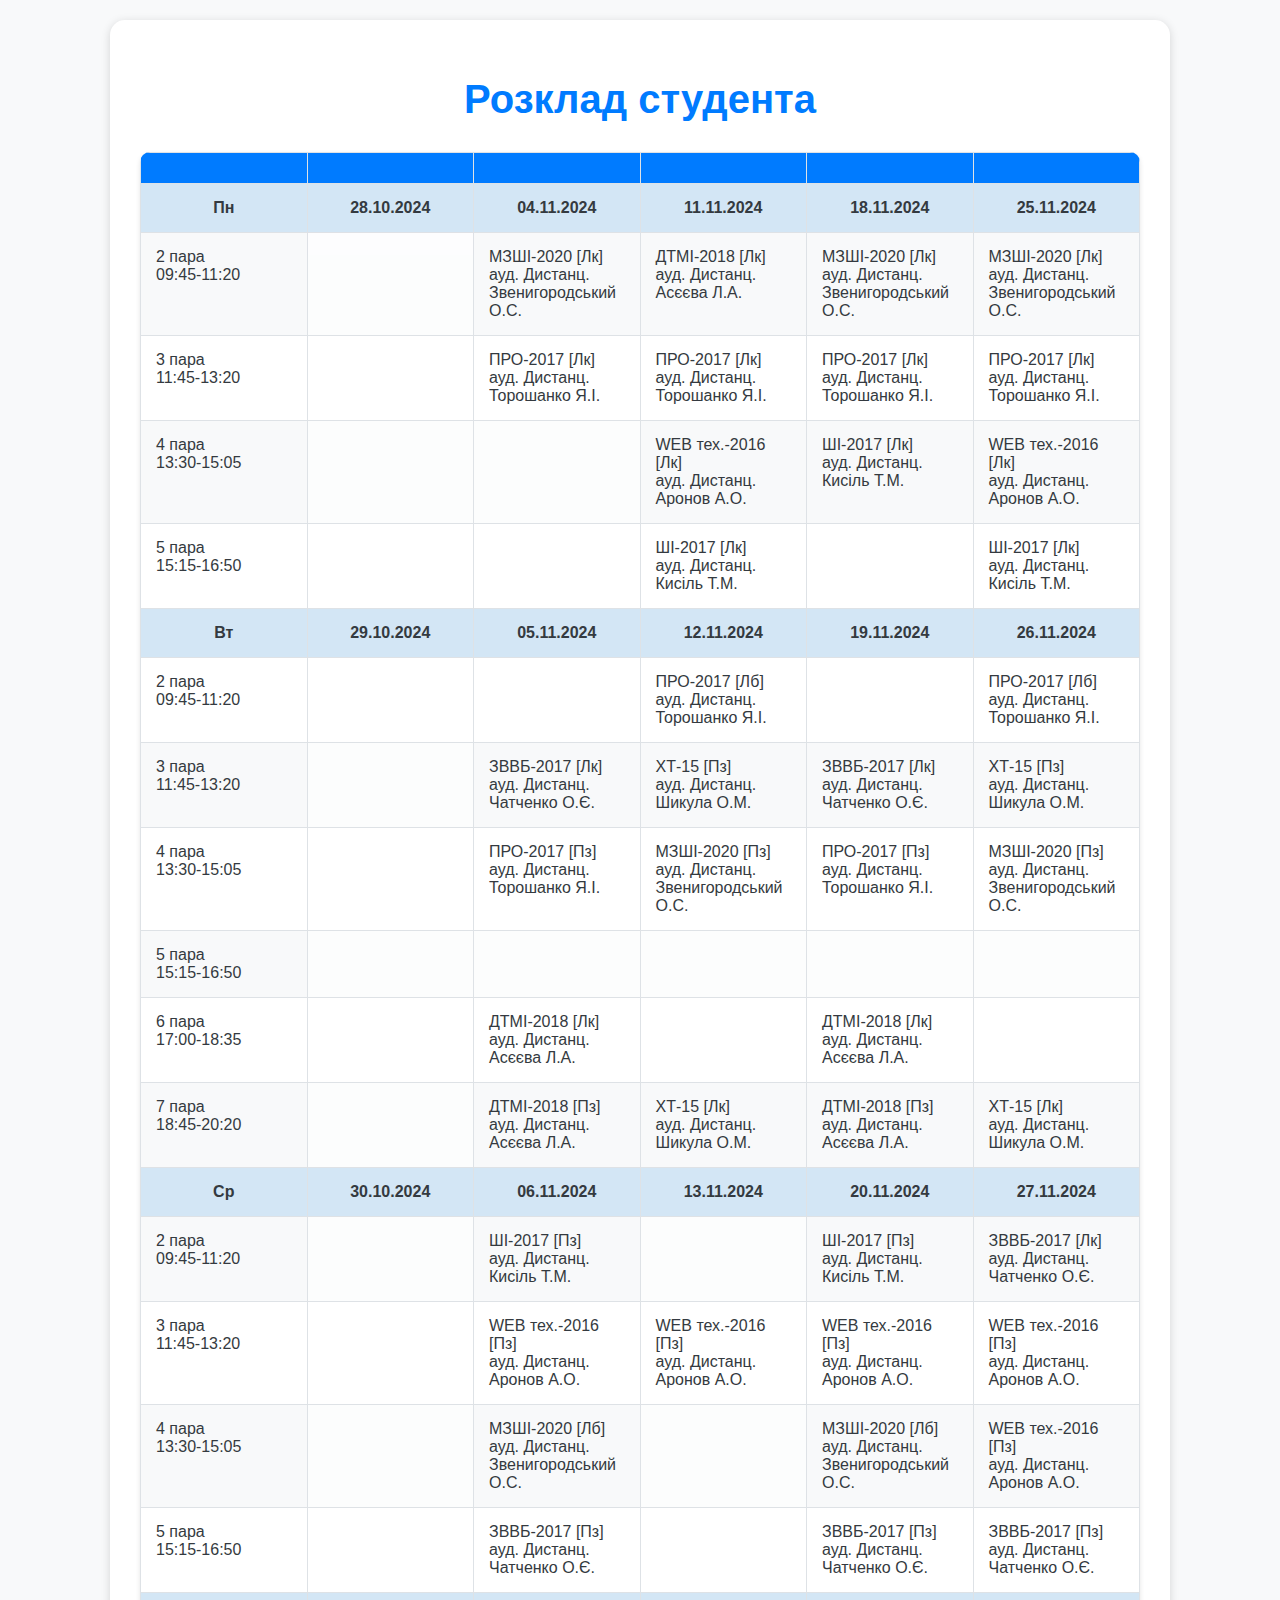
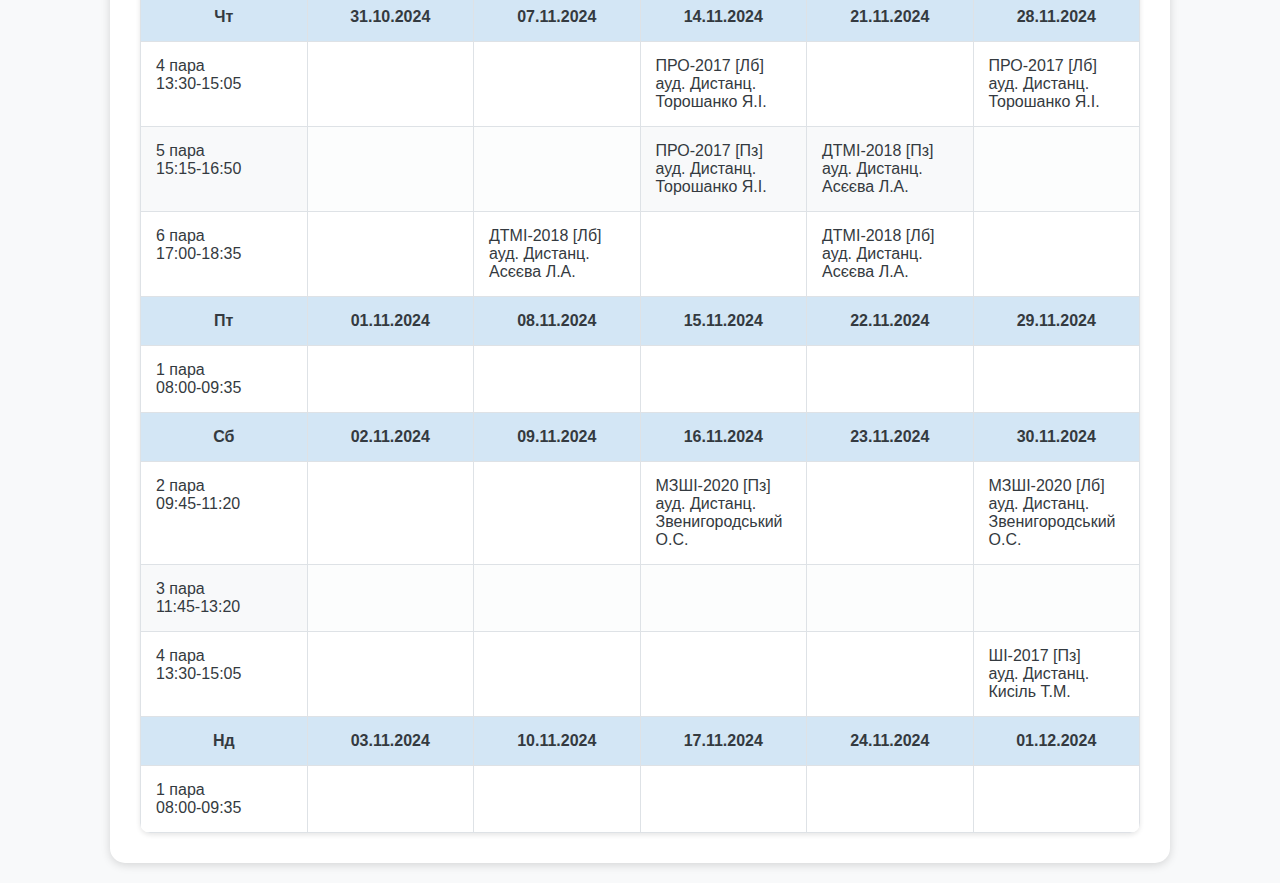
<file: tasks/Pract1/index.html>
<!DOCTYPE html>
<html lang="uk">
<head>
    <meta charset="UTF-8">
    <meta name="viewport" content="width=device-width, initial-scale=1.0">
    <title>Розклад студента</title>
    <link rel="stylesheet" href="style.css">
</head>
<body>
    <div class="container">
        <h1>Розклад студента</h1>
        <table>
            <thead>
                <tr>
		    <th></th>
		    <th></th>
                    <th></th>
                    <th></th>
                    <th></th>
                    <th></th>
                </tr>
            </thead>
            <tbody>
                <tr>
                    <td class="s">Пн</td>
                    <td class="s">28.10.2024</td>
                    <td class="s">04.11.2024</td>
                    <td class="s">11.11.2024</td>
                    <td class="s">18.11.2024</td>
                    <td class="s">25.11.2024</td>
                </tr>
                <tr>
                    <td>2 пара<br/>09:45-11:20</td>
                    <td class="null"></td>
                    <td>МЗШІ-2020 [Лк]<br/>ауд. Дистанц.<br/>Звенигородський О.С.</td>
                    <td>ДТМІ-2018 [Лк]<br/>ауд. Дистанц.<br/>Асєєва Л.А.</td>
                    <td>МЗШІ-2020 [Лк]<br/>ауд. Дистанц.<br/>Звенигородський О.С.</td>
                    <td>МЗШІ-2020 [Лк]<br/>ауд. Дистанц.<br/>Звенигородський О.С.</td>
                </tr>
                <tr>
                    <td>3 пара<br/>11:45-13:20</td>
                    <td class="null"></td>
                    <td>ПРО-2017 [Лк]<br/>ауд. Дистанц.<br/>Торошанко Я.І.</td>
                    <td>ПРО-2017 [Лк]<br/>ауд. Дистанц.<br/>Торошанко Я.І.</td>
                    <td>ПРО-2017 [Лк]<br/>ауд. Дистанц.<br/>Торошанко Я.І.</td>
                    <td>ПРО-2017 [Лк]<br/>ауд. Дистанц.<br/>Торошанко Я.І.</td>
                </tr>
                <tr>
                    <td>4 пара<br/>13:30-15:05</td>
                    <td class="null"></td>
                    <td class="null"></td>
                    <td>WEB тех.-2016 [Лк]<br/>ауд. Дистанц.<br/>Аронов А.О.</td>
                    <td>ШІ-2017 [Лк]<br/>ауд. Дистанц.<br/>Кисіль Т.М.</td>
                    <td>WEB тех.-2016 [Лк]<br/>ауд. Дистанц.<br/>Аронов А.О.</td>
                </tr>
                <tr>
                    <td>5 пара<br/>15:15-16:50</td>
                    <td class="null"></td>
                    <td class="null"></td>
                    <td>ШІ-2017 [Лк]<br/>ауд. Дистанц.<br/>Кисіль Т.М.</td>
                    <td class="null"></td>
                    <td>ШІ-2017 [Лк]<br/>ауд. Дистанц.<br/>Кисіль Т.М.</td>
                </tr>
                 <tr>
                    <td class="s">Вт</td>
                    <td class="s">29.10.2024</td>
                    <td class="s">05.11.2024</td>
                    <td class="s">12.11.2024</td>
                    <td class="s">19.11.2024</td>
                    <td class="s">26.11.2024</td>
                </tr>
                <tr>
                    <td>2 пара<br/>09:45-11:20</td>
                    <td class="null"></td>
                    <td class="null"></td>
                    <td>ПРО-2017 [Лб]<br/>ауд. Дистанц.<br/>Торошанко Я.І.</td>
                    <td class="null"></td>
                    <td>ПРО-2017 [Лб]<br/>ауд. Дистанц.<br/>Торошанко Я.І.</td>
                </tr>
                <tr>
                    <td>3 пара<br/>11:45-13:20</td>
                    <td class="null"></td>
                    <td>ЗВВБ-2017 [Лк]<br/>ауд. Дистанц.<br/>Чатченко О.Є.</td>
                    <td>ХТ-15 [Пз]<br/>ауд. Дистанц.<br/>Шикула О.М.</td>
                    <td>ЗВВБ-2017 [Лк]<br/>ауд. Дистанц.<br/>Чатченко О.Є.</td>
                    <td>ХТ-15 [Пз]<br/>ауд. Дистанц.<br/>Шикула О.М.</td>
                </tr>
                <tr>
                    <td>4 пара<br/>13:30-15:05</td>
                    <td class="null"></td>
                    <td>ПРО-2017 [Пз]<br/>ауд. Дистанц.<br/>Торошанко Я.І.</td>
                    <td>МЗШІ-2020 [Пз]<br/>ауд. Дистанц.<br/>Звенигородський О.С.</td>
                    <td>ПРО-2017 [Пз]<br/>ауд. Дистанц.<br/>Торошанко Я.І.</td>
                    <td>МЗШІ-2020 [Пз]<br/>ауд. Дистанц.<br/>Звенигородський О.С.</td>
                </tr>
                <tr>
                    <td>5 пара<br/>15:15-16:50</td>
                    <td class="null"></td>
                    <td class="null"></td>
                    <td class="null"></td>
                    <td class="null"></td>
                    <td class="null"></td>
                </tr>
                <tr>
                    <td>6 пара<br/>17:00-18:35</td>
                    <td class="null"></td>
                    <td>ДТМІ-2018 [Лк]<br/>ауд. Дистанц.<br/>Асєєва Л.А.</td>
                    <td class="null"></td>
                    <td>ДТМІ-2018 [Лк]<br/>ауд. Дистанц.<br/>Асєєва Л.А.</td>
                    <td class="null"></td>
                </tr>
                <tr>
                    <td>7 пара<br/>18:45-20:20</td>
                    <td class="null"></td>
                    <td>ДТМІ-2018 [Пз]<br/>ауд. Дистанц.<br/>Асєєва Л.А.</td>
                    <td>ХТ-15 [Лк]<br/>ауд. Дистанц.<br/>Шикула О.М.</td>
                    <td>ДТМІ-2018 [Пз]<br/>ауд. Дистанц.<br/>Асєєва Л.А.</td>
                    <td>ХТ-15 [Лк]<br/>ауд. Дистанц.<br/>Шикула О.М.</td>
                </tr>
                <tr>
                    <td class="s">Ср</td>
                    <td class="s">30.10.2024</td>
                    <td class="s">06.11.2024</td>
                    <td class="s">13.11.2024</td>
                    <td class="s">20.11.2024</td>
                    <td class="s">27.11.2024</td>
                </tr>
                <tr>
                    <td>2 пара<br/>09:45-11:20</td>
                    <td class="null"></td>
                    <td>ШІ-2017 [Пз]<br/>ауд. Дистанц.<br/>Кисіль Т.М.</td>
                    <td class="null"></td>
                    <td>ШІ-2017 [Пз]<br/>ауд. Дистанц.<br/>Кисіль Т.М.</td>
                    <td>ЗВВБ-2017 [Лк]<br/>ауд. Дистанц.<br/>Чатченко О.Є.</td>
                </tr>
                <tr>
                    <td>3 пара<br/>11:45-13:20</td>
                    <td class="null"></td>
                    <td>WEB тех.-2016 [Пз]<br/>ауд. Дистанц.<br/>Аронов А.О.</td>
                    <td>WEB тех.-2016 [Пз]<br/>ауд. Дистанц.<br/>Аронов А.О.</td>
                    <td>WEB тех.-2016 [Пз]<br/>ауд. Дистанц.<br/>Аронов А.О.</td>
                    <td>WEB тех.-2016 [Пз]<br/>ауд. Дистанц.<br/>Аронов А.О.</td>
                </tr>
                <tr>
                    <td>4 пара<br/>13:30-15:05</td>
                    <td class="null"></td>
                    <td>МЗШІ-2020 [Лб]<br/>ауд. Дистанц.<br/>Звенигородський О.С.</td>
                    <td class="null"></td>
                    <td>МЗШІ-2020 [Лб]<br/>ауд. Дистанц.<br/>Звенигородський О.С.</td>
                    <td>WEB тех.-2016 [Пз]<br/>ауд. Дистанц.<br/>Аронов А.О.</td>
                </tr>
                <tr>
                    <td>5 пара<br/>15:15-16:50</td>
                    <td class="null"></td>
                    <td>ЗВВБ-2017 [Пз]<br/>ауд. Дистанц.<br/>Чатченко О.Є.</td>
                    <td class="null"></td>
                    <td>ЗВВБ-2017 [Пз]<br/>ауд. Дистанц.<br/>Чатченко О.Є.</td>
                    <td>ЗВВБ-2017 [Пз]<br/>ауд. Дистанц.<br/>Чатченко О.Є.</td>
                </tr>
                <tr>
                    <td class="s">Чт</td>
                    <td class="s">31.10.2024</td>
                    <td class="s">07.11.2024</td>
                    <td class="s">14.11.2024</td>
                    <td class="s">21.11.2024</td>
                    <td class="s">28.11.2024</td>
                </tr>
                <tr>
                    <td>4 пара<br/>13:30-15:05</td>
                    <td class="null"></td>
                    <td class="null"></td>
                    <td>ПРО-2017 [Лб]<br/>ауд. Дистанц.<br/>Торошанко Я.І.</td>
                    <td class="null"></td>
                    <td>ПРО-2017 [Лб]<br/>ауд. Дистанц.<br/>Торошанко Я.І.</td>
                </tr>
                <tr>
                    <td>5 пара<br/>15:15-16:50</td>
                    <td class="null"></td>
                    <td class="null"></td>
                    <td>ПРО-2017 [Пз]<br/>ауд. Дистанц.<br/>Торошанко Я.І.</td>
                    <td>ДТМІ-2018 [Пз]<br/>ауд. Дистанц.<br/>Асєєва Л.А.</td>
                    <td class="null"></td>
                </tr>
                <tr>
                    <td>6 пара<br/>17:00-18:35</td>
                    <td class="null"></td>
                    <td>ДТМІ-2018 [Лб]<br/>ауд. Дистанц.<br/>Асєєва Л.А.</td>
                    <td class="null"></td>
                    <td>ДТМІ-2018 [Лб]<br/>ауд. Дистанц.<br/>Асєєва Л.А.</td>
                    <td class="null"></td>
                </tr>
                <tr>
                    <td class="s">Пт</td>
                    <td class="s">01.11.2024</td>
                    <td class="s">08.11.2024</td>
                    <td class="s">15.11.2024</td>
                    <td class="s">22.11.2024</td>
                    <td class="s">29.11.2024</td>
                </tr>
                <tr>
                    <td>1 пара<br/>08:00-09:35</td>
                    <td class="null"></td>
                    <td class="null"></td>
                    <td class="null"></td>
                    <td class="null"></td>
                    <td class="null"></td>
                </tr>
                <tr>
                    <td class="s">Сб</td>
                    <td class="s">02.11.2024</td>
                    <td class="s">09.11.2024</td>
                    <td class="s">16.11.2024</td>
                    <td class="s">23.11.2024</td>
                    <td class="s">30.11.2024</td>
                </tr>
                <tr>
                    <td>2 пара<br/>09:45-11:20</td>
                    <td class="null"></td>
                    <td class="null"></td>
                    <td>МЗШІ-2020 [Пз]<br/>ауд. Дистанц.<br/>Звенигородський О.С.</td>
                    <td class="null"></td>
                    <td>МЗШІ-2020 [Лб]<br/>ауд. Дистанц.<br/>Звенигородський О.С.</td>
                </tr>
                <tr>
                    <td>3 пара<br/>11:45-13:20</td>
                    <td class="null"></td>
                    <td class="null"></td>
                    <td class="null"></td>
                    <td class="null"></td>
                    <td class="null"></td>
                </tr>
                <tr>
                    <td>4 пара<br/>13:30-15:05</td>
                    <td class="null"></td>
                    <td class="null"></td>
                    <td class="null"></td>
                    <td class="null"></td>
                    <td>ШІ-2017 [Пз]<br/>ауд. Дистанц.<br/>Кисіль Т.М.</td>
                </tr>
                <tr>
                    <td class="s">Нд</td>
                    <td class="s">03.11.2024</td>
                    <td class="s">10.11.2024</td>
                    <td class="s">17.11.2024</td>
                    <td class="s">24.11.2024</td>
                    <td class="s">01.12.2024</td>
                </tr>
                <tr>
                    <td>1 пара<br/>08:00-09:35</td>
                    <td class="null"></td>
                    <td class="null"></td>
                    <td class="null"></td>
                    <td class="null"></td>
                    <td class="null"></td>
                </tr>
            </tbody>
        </table>
    </div>
</body>
</html>
</file>
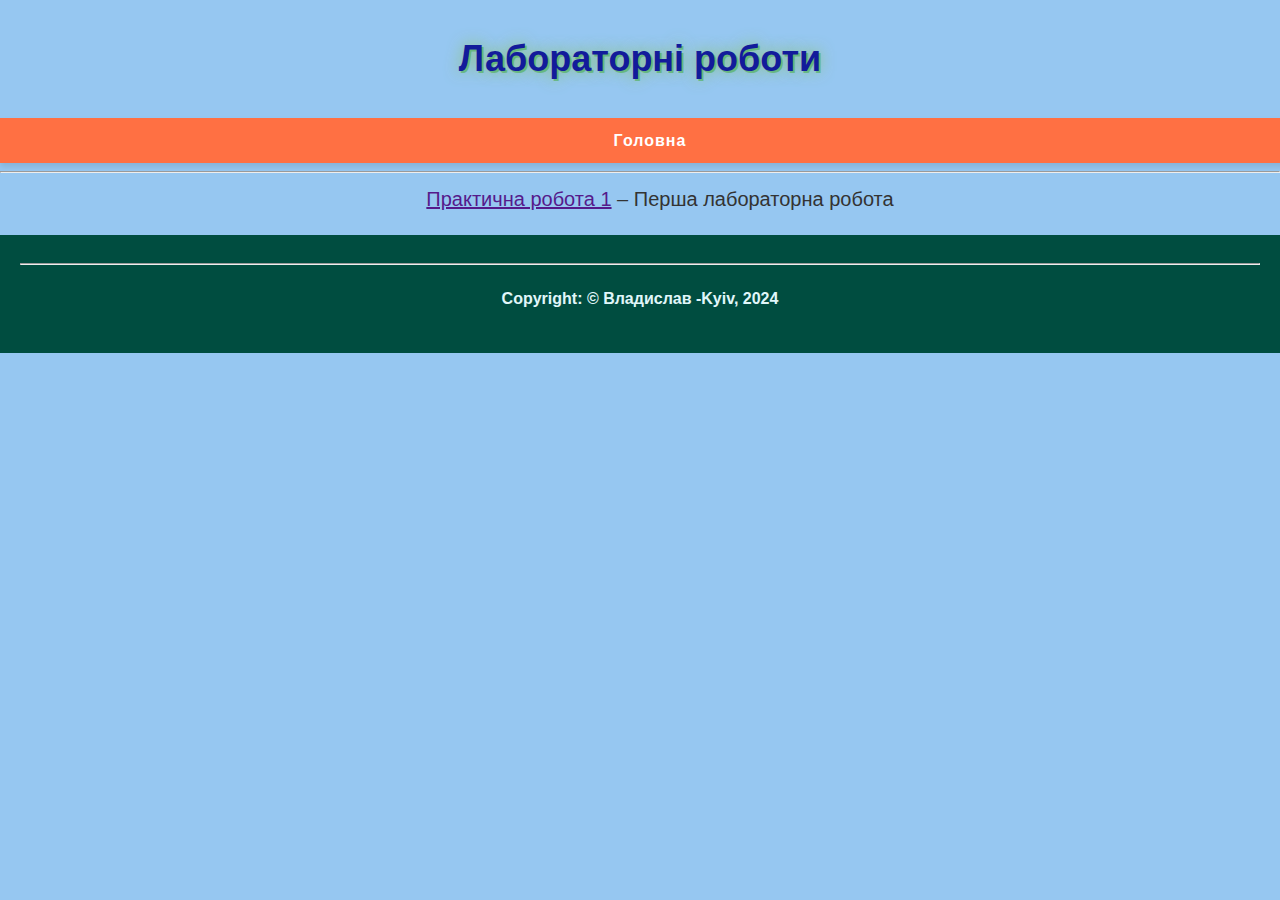
<file: lab.html>
<!DOCTYPE html>
<html lang="uk">
<head>
    <meta charset="UTF-8">
    <meta name="viewport" content="width=device-width, initial-scale=1.0">
    <title>Лабораторні роботи Владислава</title>
    <link rel="stylesheet" href="./lab.css">
</head>
  <header>
    <h2>Лабораторні роботи</h2>
    <nav class="navbar">
        <ul class="nav-links">
            <li><a href="./index.html">Головна</a></li>
        </ul>
    </nav>
</header>
    <hr>
<body>
    <main class="grid-container"></main>
        <section class="lab-section">  
            <ul class="links">
                <li ><a href="">Практична робота 1</a> –
                     Перша лабораторна робота  </li>
            </ul>
        </section>
    </main>
    <footer class="footer">
        <hr>
        <h4>Copyright: &copy; Владислав -Kyiv, 2024</h4>
    </footer>
</body>
</html>
</file>
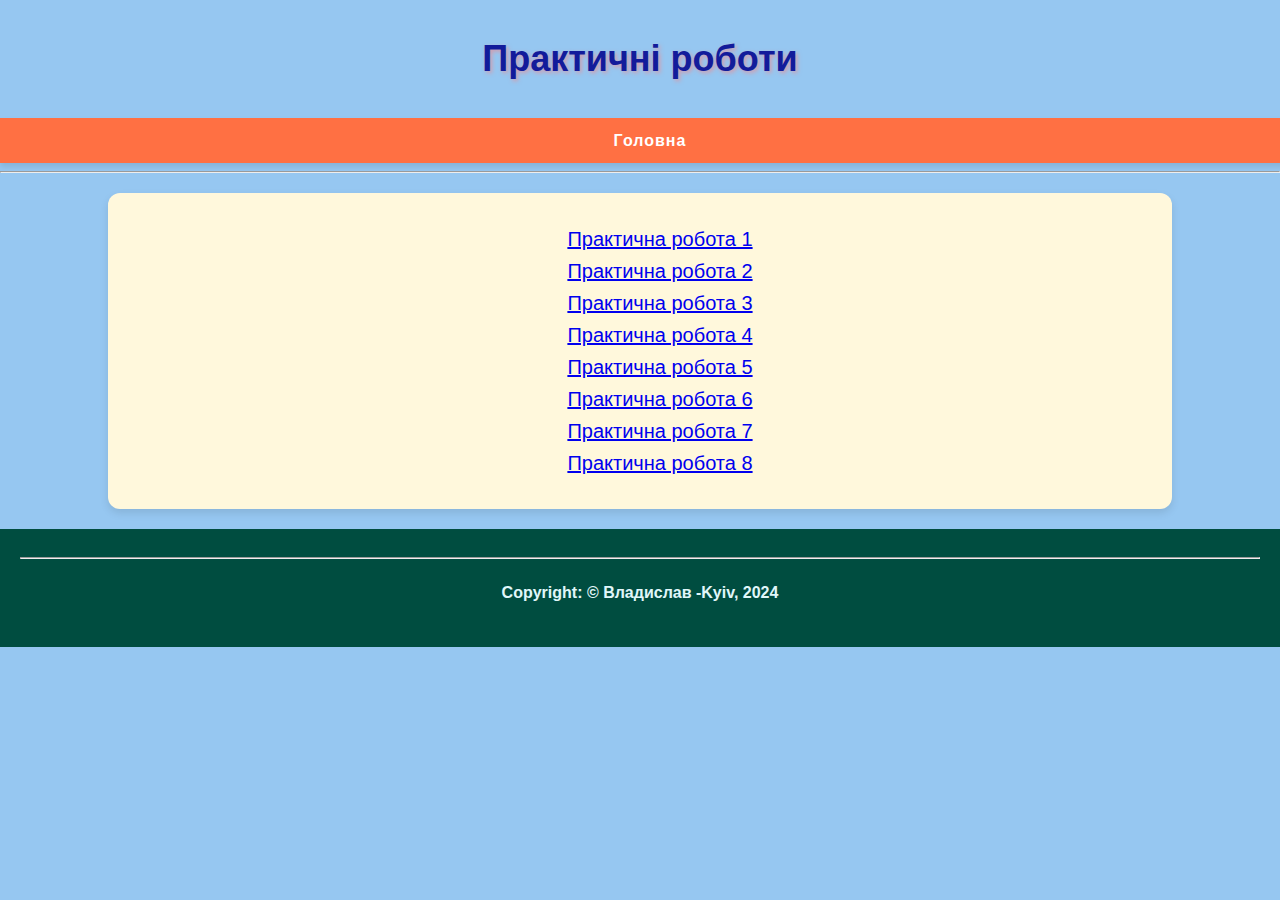
<file: practical.html>
<!DOCTYPE html>
<html lang="uk">
<head>
    <meta charset="UTF-8">
    <meta name="viewport" content="width=device-width, initial-scale=1.0">
    <link rel="stylesheet" href="./partical.css">
    <title>Практичні роботи</title>
</head>
<header>
    <h2>Практичні роботи</h2>
    <nav class="navbar">
        <ul class="nav-links">
            <li><a href="./index.html">Головна</a></li>
        </ul>
    </nav>
    <hr>
</header>
<body>
    <main class="grid-container">
    <section class="prac-section">  
        <ul class="links">
            <li><a href="tasks/Pract1/index.html" target="_blank" >Практична робота 1</a></li>
            <li><a href="tasks/Pract2/pract2.html" target="_blank" >Практична робота 2</a></li>
            <li><a href="tasks/Pract3/index3.html" target="_blank" >Практична робота 3</a></li>
            <li><a href="tasks/Pract4/index4.html" target="_blank" >Практична робота 4</a></li>
            <li><a href="tasks/Pract5/index5.html" target="_blank" >Практична робота 5</a></li>
            <li><a href="tasks/Pract6/index6.html" target="_blank" >Практична робота 6</a></li>
            <li><a href="tasks/Pract7/index7.html" target="_blank" >Практична робота 7</a></li>
            <li><a href="tasks/Pract8/index8.html" target="_blank" >Практична робота 8</a></li>
        </ul>
    </section>
</main>
<footer class="footer">
    <hr>
    <h4>Copyright: &copy; Владислав -Kyiv, 2024</h4>
</footer>
</body>
</html>
</file>
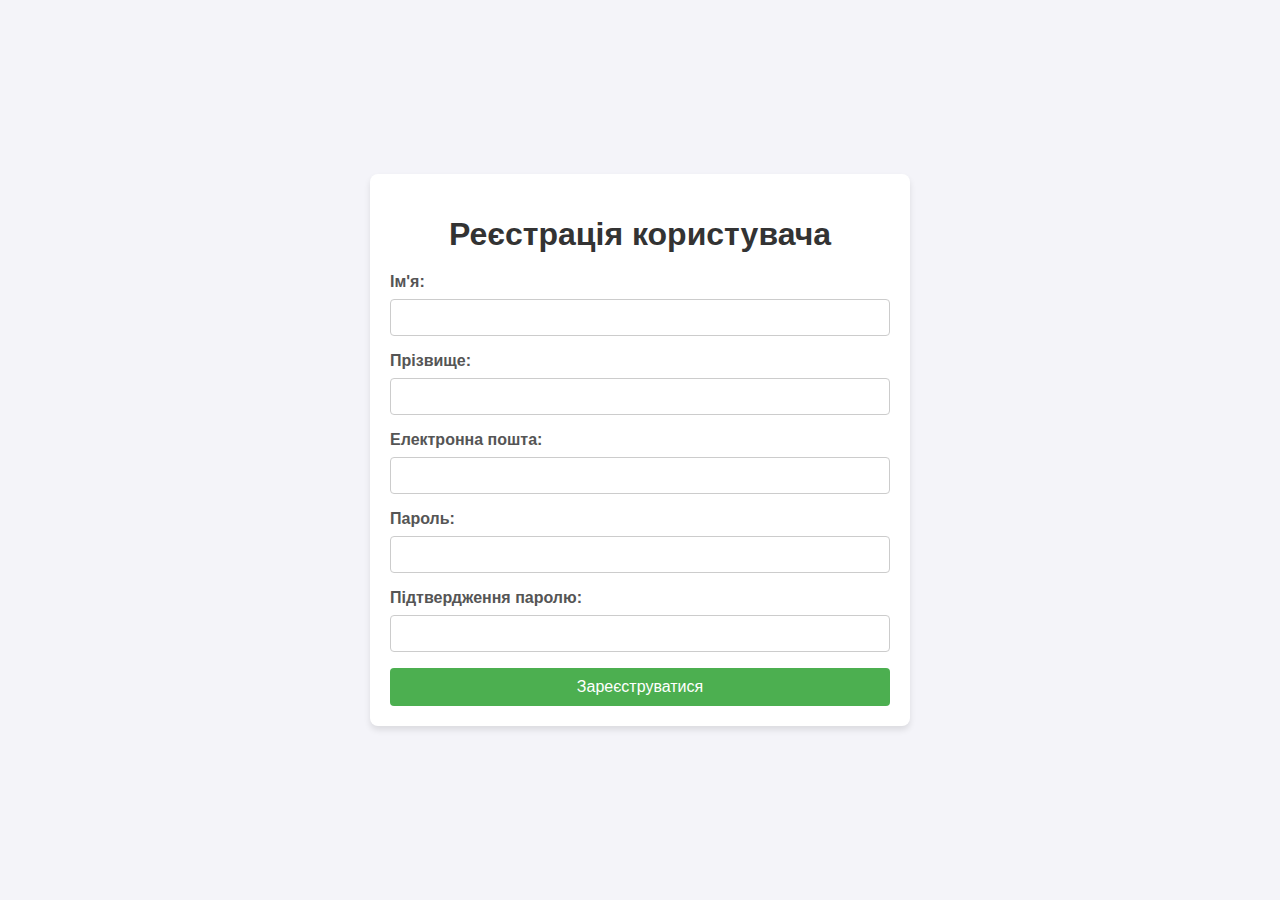
<file: tasks/Pract2/pract2.html>
<!DOCTYPE html>
<html lang="uk">
<head>
    <meta charset="UTF-8">
    <meta name="viewport" content="width=device-width, initial-scale=1.0">
    <link rel="stylesheet" href="style.css">
    <title>Форма реєстрації</title>
</head>
<body>
    <div class="container">
        <h1>Реєстрація користувача</h1>
        <form action="https://webhook.site/805223ad-bed2-4c69-8448-a0535d1ed7d0" method="post">
            <label for="first-name">Ім'я:</label>
            <input type="text" id="first-name" name="first-name" required>
    
            <label for="last-name">Прізвище:</label>
            <input type="text" id="last-name" name="last-name" required>
    
            <label for="email">Електронна пошта:</label>
            <input type="email" id="email" name="email" required>
    
            <label for="password">Пароль:</label>
            <input type="password" id="password" name="password" required>
    
            <label for="confirm-password">Підтвердження паролю:</label>
            <input type="password" id="confirm-password" name="confirm-password" required>
    
            <input type="submit" value="Зареєструватися">
        </form>
    </div>
</body>
</html>
</file>
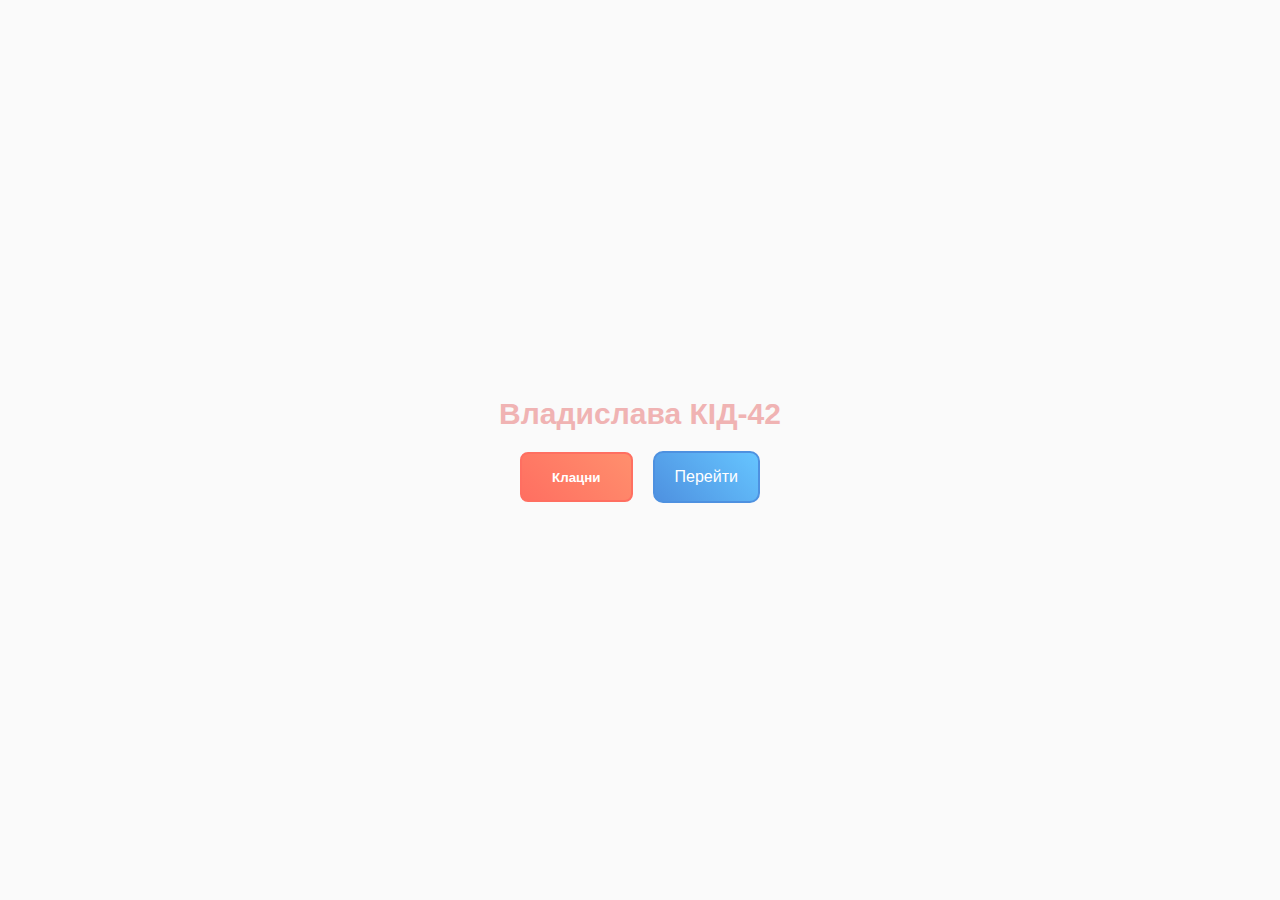
<file: tasks/Pract3/index3.html>
<!DOCTYPE html>
<html lang="uk">
<head>
    <meta charset="UTF-8">
    <meta name="viewport" content="width=device-width, initial-scale=1.0">
    <title>Особистий вебсайт</title>
    <link rel="stylesheet" href="style.css">
</head>

<body>
    <header>
        <h3>Владислава КІД-42</h3>
    </header>

    <main>
        <button class="p1">Клацни</button>
        <a href="https://www.youtube.com/" class="button-link" target="_blank">Перейти</a>
    </main>
</body>

</html>
</file>
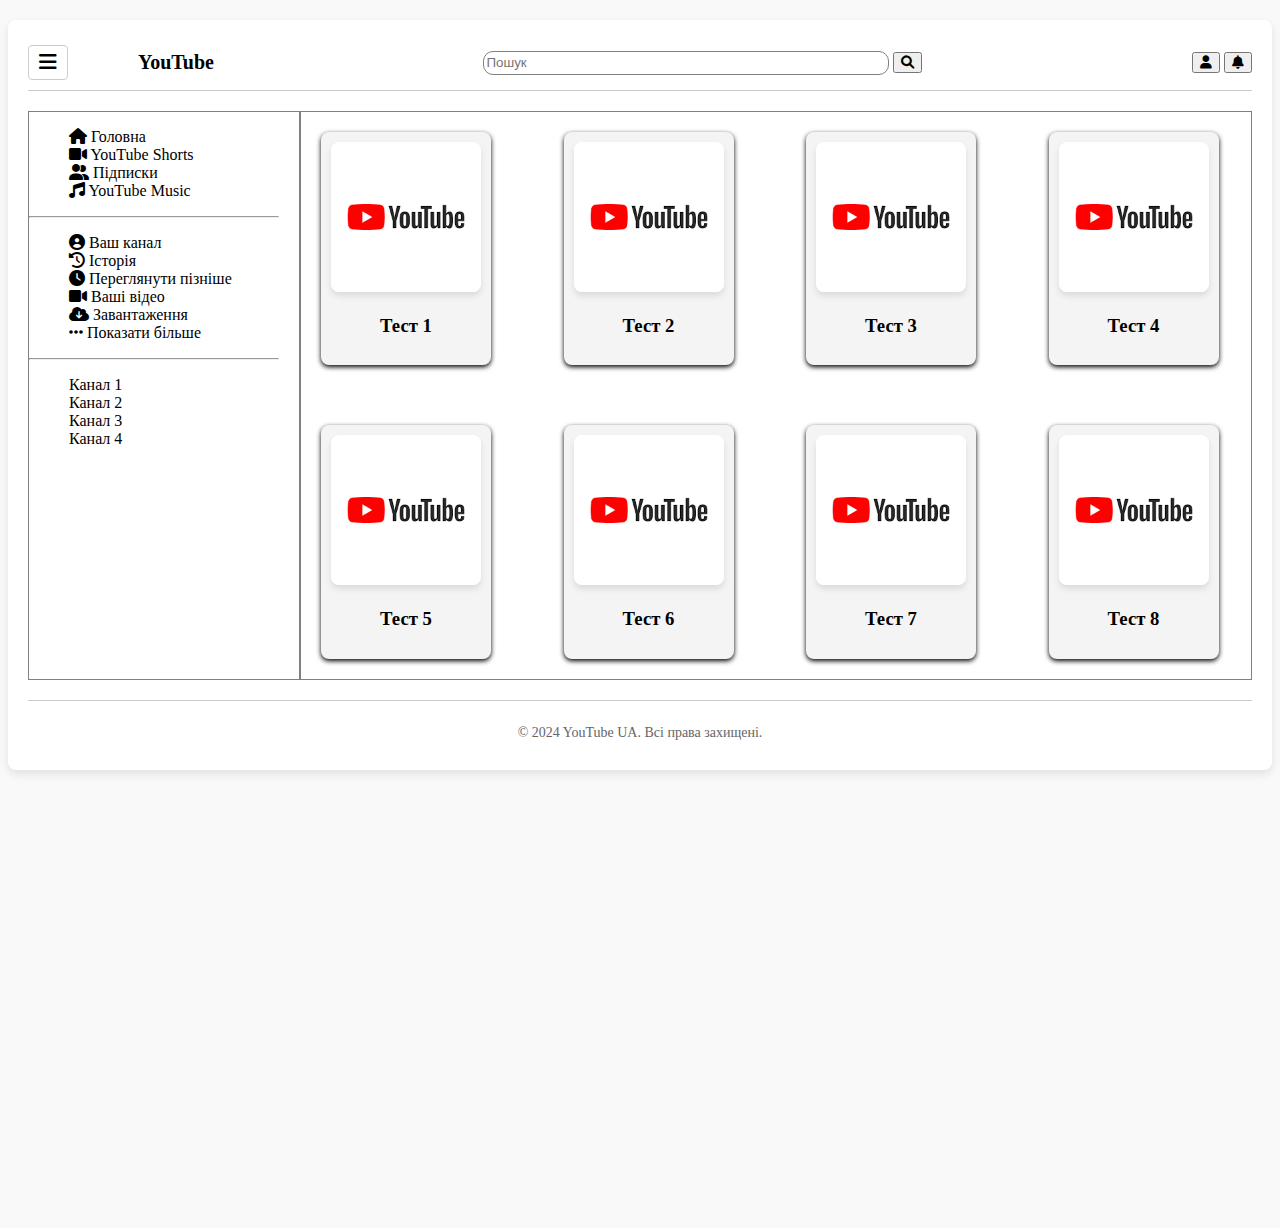
<file: tasks/Pract4/index4.html>
<!DOCTYPE html>
<html lang="uk">
<head>
    <meta charset="UTF-8">
    <meta name="viewport" content="width=device-width, initial-scale=1.0">
    <title>YouTube</title>
    <link rel="stylesheet" href="style.css">
    <link rel="icon" href="/img/youtube.ico">
    <link href="https://cdnjs.cloudflare.com/ajax/libs/font-awesome/6.0.0-beta3/css/all.min.css" rel="stylesheet">

</head>
<body>
    <div class="container">
        <header class="header">
            <div class="header-left">
                <button class="menu-button">
                    <i class="fas fa-bars"></i>
                </button>
                <div class="logo">YouTube</div>
            </div>
            <div class="search-container">
                <input type="text" class="search-bar" placeholder="Пошук">
                <button class="search-button">
                    <i class="fas fa-search"></i>
                </button>
            </div>
            <div class="header-right">
                <button class="profile-button">
                    <i class="fas fa-user"></i>
                </button>
                <button class="profile-button">
                    <i class="fas fa-bell"></i>
                </button>
            </div>
        </header>

        <div class="main-content">
            <aside id="sidebar" class="sidebar">
                <ul class="menu-section">
                    <li>
                        <i class="fas fa-home"></i> Головна
                    </li>
                    <li>
                        <i class="fas fa-video"></i> YouTube Shorts
                    </li>
                    <li>
                        <i class="fas fa-user-friends"></i> Підписки
                    </li>
                    <li>
                        <i class="fas fa-music"></i> YouTube Music
                    </li>
                </ul>
                <hr>
                <ul class="menu-section">
                    <li>
                        <i class="fas fa-user-circle"></i> Ваш канал
                    </li>
                    <li>
                        <i class="fas fa-history"></i> Історія
                    </li>
                    <li>
                        <i class="fas fa-clock"></i> Переглянути пізніше
                    </li>
                    <li>
                        <i class="fas fa-video"></i> Ваші відео
                    </li>
                    <li>
                        <i class="fas fa-cloud-download-alt"></i> Завантаження
                    </li>
                    <li>
                        <i class="fas fa-ellipsis-h"></i> Показати більше
                    </li>
                </ul>
                <hr>
                <ul class="menu-section subscriptions">
                    <li>Канал 1</li>
                    <li>Канал 2</li>
                    <li>Канал 3</li>
                    <li>Канал 4</li>
                </ul>
            </aside>

            <div class="container-video">
                <div class="video-card">
                    <img src="img/you 1.png" alt="Тест 1">
                    <h3>Тест 1</h3>
                </div>
                <div class="video-card">
                    <img src="img/you 1.png" alt="Тест 2">
                    <h3>Тест 2</h3>
                </div>
                <div class="video-card">
                    <img src="img/you 3.png" alt="Тест 3">
                    <h3>Тест 3</h3>
                </div>
                <div class="video-card">
                    <img src="img/you 4.png" alt="Тест 4">
                    <h3>Тест 4</h3>
                </div>
                <div class="video-card">
                    <img src="img/you 1.png" alt="Тест 1">
                    <h3>Тест 5</h3>
                </div>
                <div class="video-card">
                    <img src="img/you 1.png" alt="Тест 2">
                    <h3>Тест 6</h3>
                </div>
                <div class="video-card">
                    <img src="img/you 3.png" alt="Тест 3">
                    <h3>Тест 7</h3>
                </div>
                <div class="video-card">
                    <img src="img/you 4.png" alt="Тест 4">
                    <h3>Тест 8</h3>
                </div>
            </div>
        </div>

        <footer class="footer">
            <p>© 2024 YouTube UA. Всі права захищені.</p>
        </footer>
    </div>
</body>
</html>
</file>
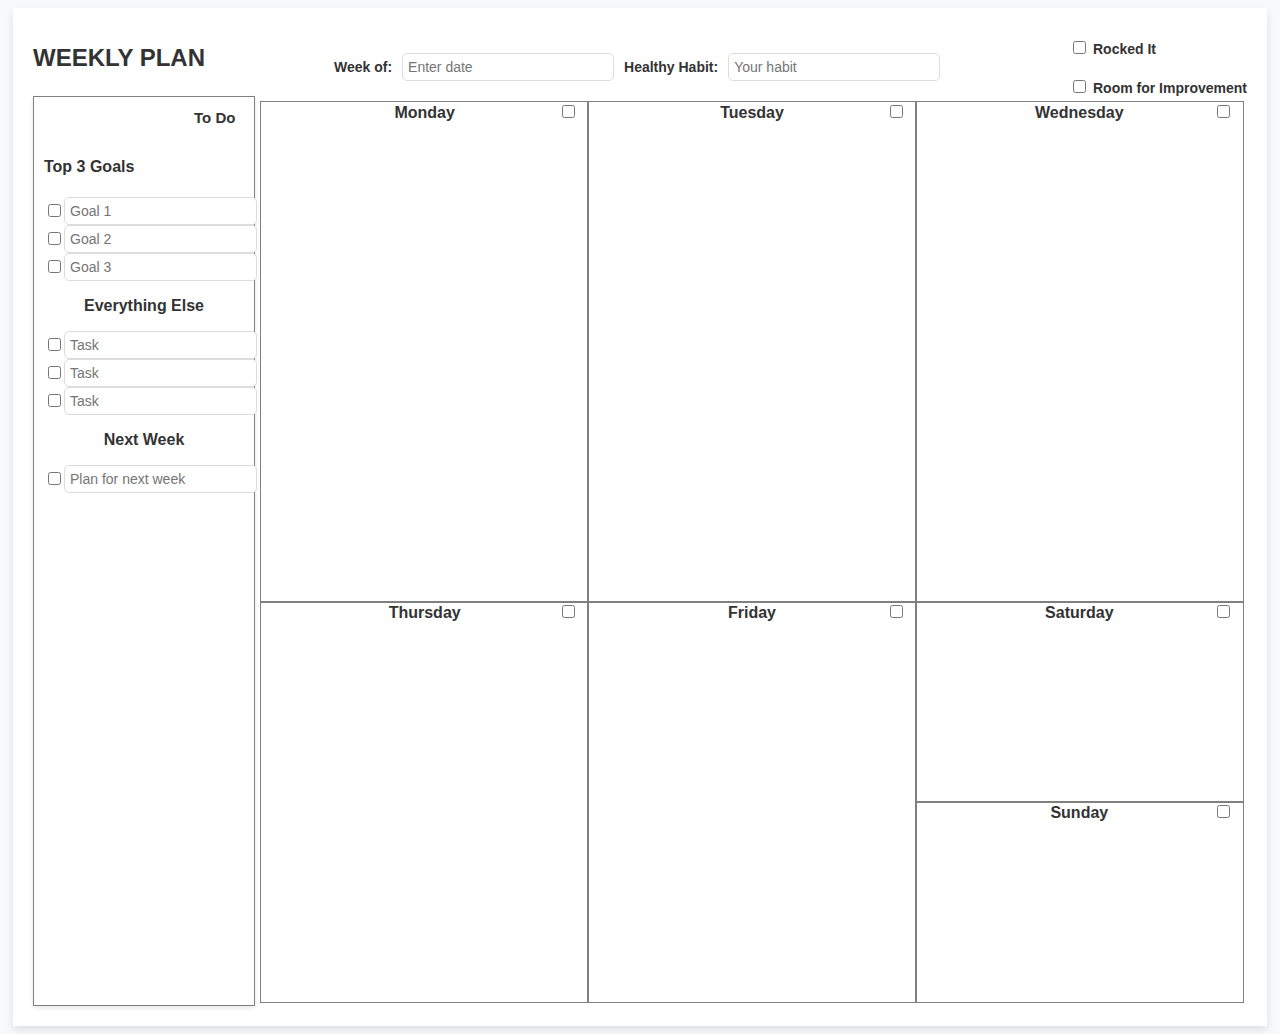
<file: tasks/Pract5/index5.html>
<!DOCTYPE html>
<html lang="uk">
<head>
    <meta charset="UTF-8">
    <meta name="viewport" content="width=device-width, initial-scale=1.0">
    <title>Weekly Plan</title>
    <link rel="stylesheet" href="style.css">
</head>
<body>
    <div class="weekly-plan">
        <header>
            <h1>Weekly Plan</h1>
            <div class="week-info">
                <label for="week-of">Week of:</label>
                <input type="text" id="week-of" placeholder="Enter date">
                <label for="healthy-habit">Healthy Habit:</label>
                <input type="text" id="healthy-habit" placeholder="Your habit">
            </div>
            <div class="review">
                <label>
                    <input type="checkbox">
                    Rocked It
                </label>
                <label>
                    <input type="checkbox">
                    Room for Improvement
                </label>
            </div>
        </header>
        <main>
            <div class="todo-section">
                <h2>To Do</h2>
                <div class="tasks">
                    <h4>Top 3 Goals</h4>
                    <ul>
                        <li><input type="checkbox"> <input type="text" placeholder="Goal 1"></li>
                        <li><input type="checkbox"> <input type="text" placeholder="Goal 2"></li>
                        <li><input type="checkbox"> <input type="text" placeholder="Goal 3"></li>
                    </ul>
                    <h3>Everything Else</h3>
                    <ul>
                        <li><input type="checkbox"> <input type="text" placeholder="Task"></li>
                        <li><input type="checkbox"> <input type="text" placeholder="Task"></li>
                        <li><input type="checkbox"> <input type="text" placeholder="Task"></li>
                    </ul>
                    <h3>Next Week</h3>
                    <ul>
                        <li><input type="checkbox"> <input type="text" placeholder="Plan for next week"></li>
                    </ul>
                </div>
            </div>
            <div class="week-days">
                <div class="day1">
                    <h3>Monday</h3>
                    <input type="checkbox" class="week">
                </div>
                <div class="day2">
                    <h3>Tuesday</h3>
                    <input type="checkbox" class="week">
                </div>
                <div class="day3">
                    <h3>Wednesday</h3>
                    <input type="checkbox" class="week">
                </div>
                <div class="day4">
                    <h3>Thursday</h3>
                    <input type="checkbox" class="week">
                </div>
                <div class="day5">
                    <h3>Friday</h3>
                    <input type="checkbox" class="week">
                </div>
                <div class="weekend">
                    <div class="day6">
                        <h3>Saturday</h3>
                        <input type="checkbox" class="week">
                    </div>
                    <div class="day7">
                        <h3>Sunday</h3>
                        <input type="checkbox" class="week">
                    </div>
                </div>
            </div>
        </main>
    </div>
</body>
</html>
</file>
<file: tasks/Pract1/style.css>
body {
    font-family: 'Roboto', sans-serif; /* Сучасніший шрифт */
    background-color: #f8f9fa; /* Світліший фон */
    color: #343a40; /* Темніший текст для кращої читабельності */
    display: flex;
    justify-content: center;
    padding: 20px;
    margin: 0; /* Видалити стандартні відступи */
}

.container {
    width: 100%;
    max-width: 1000px; /* Трохи ширший контейнер */
    background: #fff;
    box-shadow: 0px 2px 10px rgba(0,0,0,0.15); /* Глибша тінь */
    padding: 30px; /* Більше внутрішніх відступів */
    border-radius: 15px; /* Більші заокруглення */
}

h1 {
    text-align: center;
    color: #007bff; /* Основний колір для заголовків */
    margin-bottom: 30px; /* Відступ знизу */
    font-size: 2.5rem; /* Збільшений розмір */
}

table {
    width: 100%;
    border-collapse: collapse;
    margin-top: 20px;
    table-layout: fixed;
    border-radius: 10px; /* Заокруглення кутів таблиці */
    overflow: hidden; /* Обрізати заокруглення */
    box-shadow: 0 2px 5px rgba(0,0,0,0.1); /* Легка тінь для таблиці */
}

th, td {
    padding: 15px; /* Збільшені відступи */
    border: 1px solid #dee2e6; /* Світліші границі */
    text-align: left;
    font-size: 16px; /* Збільшений розмір шрифту */
    word-break: break-word;
    vertical-align: top; /* Вирівнювання тексту по верху */
}

th {
    background-color: #007bff; /* Основний колір */
    color: white;
    font-weight: 500; /* Нормальна товщина шрифту */
    text-transform: uppercase; /* Великі літери */
}

tr:nth-child(even) {
    background-color: #f8f9fa; /* Світліший фон для парних рядків */
}

tr:hover {
    background-color: #e9ecef; /* Легкий колір при наведенні */
}

.null {
    background-color: #fff;
    opacity: 0.7; /* Зробити пусті клітинки напівпрозорими */
}

.s {
    text-align: center;
    font-weight: bold;
    background-color: #d3e6f5; /* Блакитний фон для днів тижня */
}

td {
  width: calc(100% / 6);
}

/* Адаптивність для малих екранів */
@media (max-width: 768px) {
    table {
        display: block;
        overflow-x: auto;
    }
    th, td {
        display: table-cell; /* Важливо для коректного відображення */
        white-space: nowrap; /* Запобігає переносу рядків у заголовках */
        font-size: 14px; /* Менший розмір шрифту для малих екранів */
    }

    .container {
        padding: 15px; /* Зменшити відступи для малих екранів */
    }
}
</file>
<file: lab.css>
body {
    font-family: 'Arial', sans-serif;
    margin: 0;
    padding: 0;
    color: #333;
    background-color: #96c7f1;
    line-height: 1.6;
}

h2 {
    text-align: center;
    margin: 30px auto;
    color: #121b9b;
    font-size: 36px;
    text-shadow: 2px 2px rgba(76, 175, 80, 0.6), 0 0 15px rgba(139, 195, 74, 0.8);
}

.lab-section > .a {
    padding: 20px;
    background-color: #fff8e1;
    margin: 20px auto;
    border-radius: 12px;
    box-shadow: 0 4px 8px rgba(0, 0, 0, 0.1);
    width: 80%;
}

p {
    text-align: center;
    margin: 20px auto;
    font-size: 18px;
    color: #555;
}

.navbar {
    background-color: #ff7043;
    padding: 10px;
    width: 100%;
    box-shadow: 0 4px 6px rgba(0, 0, 0, 0.1);
}

.nav-links {
    display: flex;
    list-style: none;
    padding: 0;
    justify-content: center;
    margin: 0;
}

.nav-links li {
    margin: 0 15px;
}

.nav-links a {
    color: #fff;
    text-decoration: none;
    font-weight: bold;
    letter-spacing: 1px;
    transition: color 0.3s ease, transform 0.2s ease;
}

.nav-links a:hover {
    color: #ffe0b2;
    transform: scale(1.1);
}

.footer {
    background-color: #004d40;
    color: #e0f7fa;
    padding: 20px;
    text-align: center;
    font-size: 16px;
    margin-top: 20px;
}

.link {
    text-align: center;
    list-style: none;
    font-size: 18px;
    margin: 10px 0;
}

.link a {
    color: #00796b;
    text-decoration: none;
    font-weight: bold;
    transition: color 0.3s ease;
}

.link a:hover {
    color: #004d40;
}

.links {
    text-align: center;
    list-style: none;
    font-size: 20px;
    margin: 10px 0;
}
</file>
<file: partical.css>
body {
    font-family: 'Arial', sans-serif;
    margin: 0;
    padding: 0;
    color: #333;
    background-color: #96c7f1;
    line-height: 1.6;
}

h2 {
    text-align: center;
    margin: 30px auto;
    color: #121b9b;
    font-size: 36px;
    text-shadow: 2px 2px 4px rgba(255, 127, 127, 0.6);
}

.prac-section {
    padding: 20px;
    background-color: #fff8dc;
    margin: 20px auto;
    border-radius: 12px;
    box-shadow: 0 4px 8px rgba(0, 0, 0, 0.1);
    width: 80%;
}

.navbar {
    background-color: #ff7043;
    padding: 10px;
    width: 100%;
    box-shadow: 0 4px 6px rgba(0, 0, 0, 0.1);
}

.nav-links {
    display: flex;
    list-style: none;
    padding: 0;
    justify-content: center;
    margin: 0;
}

.nav-links li {
    margin: 0 15px;
}

.nav-links a {
    color: #fff;
    text-decoration: none;
    font-weight: bold;
    letter-spacing: 1px;
    transition: color 0.3s ease, transform 0.2s ease;
}

.nav-links a:hover {
    color: #ffe0b2;
    transform: scale(1.1);
}

.footer {
    background-color: #004d40;
    color: #e0f7fa;
    padding: 20px;
    text-align: center;
    font-size: 16px;
    margin-top: 20px;
}

.link {
    text-align: center;
    list-style: none;
    font-size: 18px;
    margin: 10px 0;
}

.link a {
    color: #00796b;
    text-decoration: none;
    font-weight: bold;
    transition: color 0.3s ease;
}

.link a:hover {
    color: #004d40;
}

.links {
    text-align: center;
    list-style: none;
    font-size: 20px;
    margin: 10px 0;
}
</file>
<file: tasks/Pract2/style.css>
body {
    font-family: Arial, sans-serif;
    background-color: #f4f4f9;
    margin: 0;
    padding: 0;
    display: flex;
    justify-content: center;
    align-items: center;
    height: 100vh;
}


.container {
    text-align: center;
    width: 100%;
    max-width: 500px;
    padding: 20px;
    box-shadow: 0 4px 6px rgba(0, 0, 0, 0.1);
    border-radius: 8px;
    background: #ffffff;
}

h1 {
    margin-bottom: 20px;
    color: #333;
}


form {
    text-align: left;
}

label {
    font-weight: bold;
    display: block;
    margin-bottom: 8px;
    color: #555;
}

input[type="text"],
input[type="email"],
input[type="password"] {
    width: 100%;
    padding: 10px;
    margin-bottom: 16px;
    border: 1px solid #ccc;
    border-radius: 4px;
    box-sizing: border-box;
}

input[type="submit"] {
    background-color: #4CAF50;
    color: white;
    padding: 10px 20px;
    border: none;
    border-radius: 4px;
    cursor: pointer;
    font-size: 16px;
    width: 100%;
}

input[type="submit"]:hover {
    background-color: #45a049;
}
</file>
<file: tasks/Pract3/style.css>
body {
    margin: 0;
    padding: 0;
    font-family: 'Arial', sans-serif;
    background-color: #fafafa;  
    display: flex;
    justify-content: center;
    align-items: center;
    height: 100vh;
    flex-direction: column;
}

header {
    text-align: center;
    margin-bottom: 20px;
}

h3 {
    color: #f0b3b3;  
    font-size: 30px;
    margin: 0;
}

main {
    display: flex;
    justify-content: center;
    align-items: center;
    gap: 20px;
    text-align: center;
}

.p1 {
    background: linear-gradient(45deg, #ff6f61, #ff8f6d);  
    color: white;  
    padding: 15px 30px;
    border: 2px solid #ff6f61;  
    border-radius: 8px;
    cursor: pointer;
    font-weight: bold;
    width: auto;
    height: 50px;
}

.p1:hover {
    background: linear-gradient(45deg, #ff4b3a, #ff7a57);  
    border-color: #ff4b3a;
    box-shadow: 0px 5px 15px rgba(0, 0, 0, 0.2);
}

.p1:active {
    transform: scale(0.95);
    box-shadow: 0px 3px 10px rgba(0, 0, 0, 0.2);
}

.button-link {
    background: linear-gradient(45deg, #4e91e0, #66c5ff); 
    color: white;
    padding: 15px 20px;
    text-decoration: none;
    border: 2px solid #4e91e0;
    border-radius: 10px;
    transition: all 0.3s ease;
}

.button-link:hover {
    background: linear-gradient(45deg, #3976b7, #4e91e0);  
    border-color: #3976b7;
    box-shadow: 0px 5px 15px rgba(0, 0, 0, 0.2);
}

.button-link:active {
    transform: scale(0.95);
    box-shadow: 0px 3px 10px rgba(0, 0, 0, 0.2);
}
</file>
<file: tasks/Pract4/style.css>
body {
    font-family: 20px, Arial, sans-serif;
    background-color: #f9f9f9;
    height: 1200px;
    width: auto;
}

.container {
    max-width: auto;
    margin: 20px auto;
    padding: 15px 20px;
    background-color: #fff;
    box-shadow: 0 4px 10px rgba(0, 0, 0, 0.1);
    border-radius: 8px;
}

.header {
    display: flex;
    justify-content: space-between; 
    align-items: center;
    padding: 10px 0;
    border-bottom: 1px solid #ccc;
    
}

.header-left {
    display: flex;
    align-items: center;
    gap: 70px;
     
}

.menu-button {
    font-size: 20px;
    padding: 5px 10px;
    background-color: transparent;
    border: 1px solid #ccc;
    border-radius: 4px;
    cursor: pointer;
}

.logo {
    font-size: 20px;
    font-weight: bold;
}

.main-content {
    display: flex;
    margin-top: 20px;
}

.sidebar {
    width: 250px;
    padding-right: 20px;
    transition: transform 0.3s ease;
    transform: translateX(0);
    border: 1px solid grey;
}

.sidebar.hidden {
    transform: translateX(-100%);
}

.container-video {
    display: grid;
    grid-template-columns: repeat(auto-fill, minmax(200px, 1fr));
    gap: 20px;
    flex-grow: 1;
    border: 1px solid grey;
}

.video-card {
    background: #f4f4f4;
    border-radius: 8px;
    padding: 10px;
    text-align: center;
    box-shadow: 0 2px 5px black;
    width: 150px;
    margin: 20px;
}

.footer {
    margin-top: 20px;
    text-align: center;
    font-size: 14px;
    color: #666;
    padding-top: 10px;
    border-top: 1px solid #ccc;
}

img {
    max-width: 100%; 
    height: auto;    
    border-radius: 8px;
    box-shadow: 0 4px 6px rgba(0, 0, 0, 0.1); 
}
ul {
    list-style: none; 
}

.search-bar{
    width: 400px;
    height: 20px;
    border-radius: 10px;
    border: 1px solid grey;
}
</file>
<file: tasks/Pract5/style.css>
body {
    font-family: Arial, sans-serif;
    background-color: #f8f9fa;
    color: #333;
  }
  
  main {
    display: grid;
    grid-template-columns: 1fr 3fr; 
    margin: 0;
 }

 

.weekly-plan {
    margin: 5px;
    padding: 20px;
    background-color: #fff;
    box-shadow: 0 4px 8px rgba(0, 0, 0, 0.1);
}

.week-info {
    display: flex;
    justify-content: space-between;
    align-items: center;
    gap: 10px;
    margin-top: 10px;
}

.week-info label {
    font-weight: bold;
    font-size: 14px;
}

.week-info input {
    padding: 8px;
    border: 1px solid #ddd;
    border-radius: 5px;
    font-size: 14px;
    width: 200px;
}



.review {
    margin-top: 10px;
    display: grid;
    gap: 20px;
}

.review label {
    font-size: 14px;
    font-weight: bold;
}

.todo-section {
    border: 1px solid grey;
    width: 200px;
    height: auto;
    padding: 10px;
    box-shadow: 0 2px 4px rgba(0, 0, 0, 0.1);
}

.todo-section h2 {
    position: relative;
    left: 150px;
    bottom: 10px;
    font-size: 15px;
    font-weight: bold;
}

.tasks ul {
    list-style: none;
    padding: 0;
}

.tasks li {
    display: flex;
    align-items: center;
    
}

.tasks input[type="text"] {
    padding: 5px;
    border: 1px solid #ddd;
    border-radius: 5px;
    font-size: 14px;
}
header {
    display: flex;
    justify-content: space-between;
}

h1 {
    font-size: 24px;
    text-transform: uppercase;
}
h3{
    font-size: 16px;
    text-align: center;
    margin: 2px;
    font: italic;
}

.week-days div {
    position: relative;
}

.week {
    position: absolute; 
    top: 0px; 
    right: 10px; 
}


input[type="text"] {
    padding: 5px;
    border: 1px solid #ddd;
    border-radius: 5px;
    font-size: 14px;
}

main {
    display: flex;
    margin: 0px;
}

.tasks ul {
    list-style: none;
}


.week-days {
    display: grid;
    grid-template-columns: repeat(3, 1fr); 
    grid-template-rows: repeat(9, 100px); 
    margin: 5px;
    width: 100%;
}

.day1, .day2, .day3, .day4, .day5{
    border: 1px solid gray;
    width: 100%; 
    height: 100%;
    grid-row: span 5; 
}

.day6 {
  border: 1px solid gray;   
  width: 100%; 
    height: 100%;
}
.day7 {
    border: 1px solid gray;
    width: 100%; 
    height: 100%;
}

.weekend {
    display: grid;
    grid-column: 3; 
    grid-row: span 5; 
    width: 100%; 
    height: 100%;
}
</file>
